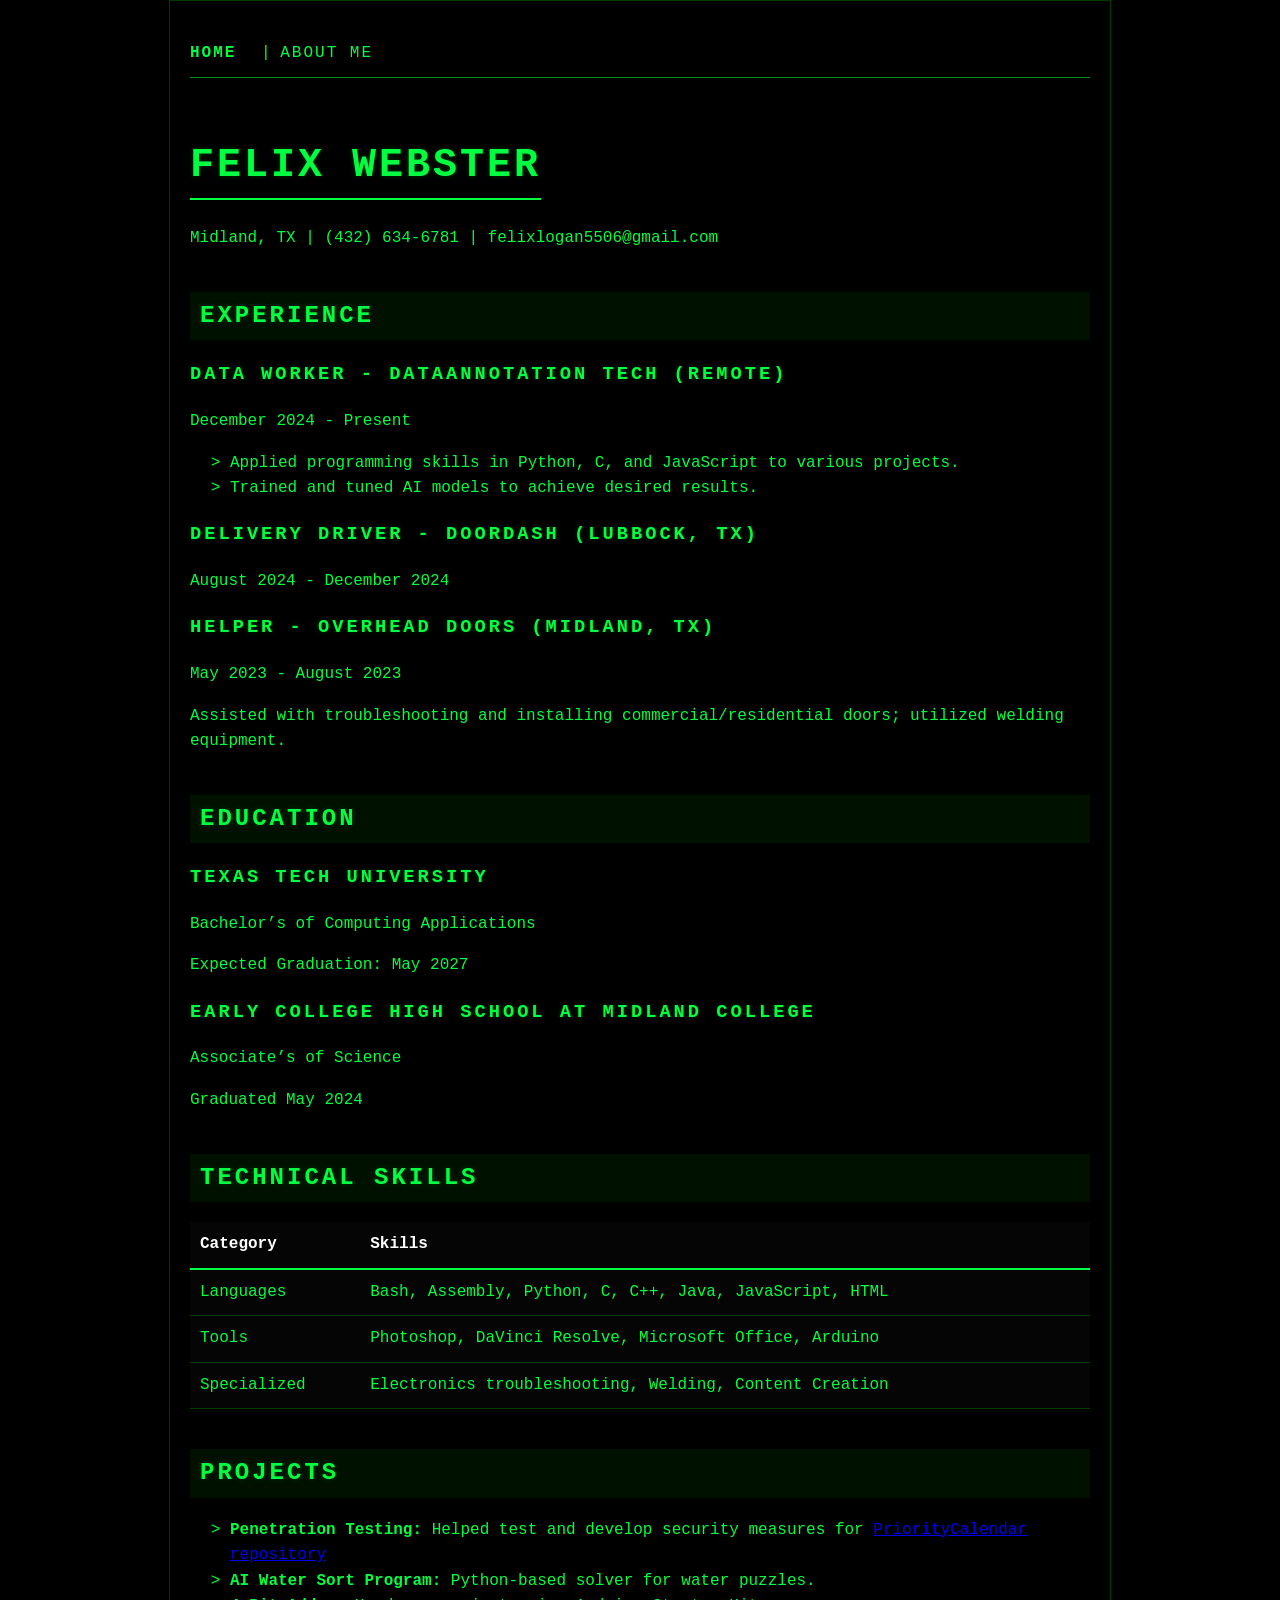
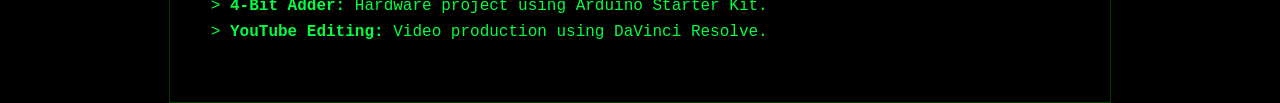
<file: index.html>
<!DOCTYPE html>
<html lang="en">
<head>
    <meta charset="UTF-8">
    <meta name="viewport" content="width=device-width, initial-scale=1.0">
    <title>Felix Webster | Personal Portfolio</title>
    <link rel="stylesheet" href="style.css">
</head>
<body>

    <nav>
        <strong>Home</strong> | <a href="about.html">About Me</a>
    </nav>

    <header>
        <h1>Felix Webster</h1>
        <p>Midland, TX | (432) 634-6781 | felixlogan5506@gmail.com</p>
    </header>

    <section>
        <h2>Experience</h2>

        <h3>Data Worker - DataAnnotation Tech (Remote)</h3>
        <p>December 2024 - Present</p>
        <ul>
            <li>Applied programming skills in Python, C, and JavaScript to various projects.</li>
            <li>Trained and tuned AI models to achieve desired results.</li>
        </ul>

        <h3>Delivery Driver - Doordash (Lubbock, TX)</h3>
        <p>August 2024 - December 2024</p>

        <h3>Helper - Overhead Doors (Midland, TX)</h3>
        <p>May 2023 - August 2023</p>
        <p>Assisted with troubleshooting and installing commercial/residential doors; utilized welding equipment.</p>
    </section>

    <section>
        <h2>Education</h2>

        <h3>Texas Tech University</h3>
        <p>Bachelor’s of Computing Applications</p>
        <p>Expected Graduation: May 2027</p>

        <h3>Early College High School at Midland College</h3>
        <p>Associate’s of Science</p>
        <p>Graduated May 2024</p>
    </section>

    <section>
        <h2>Technical Skills</h2>
        <table>
            <tr>
                <th>Category</th>
                <th>Skills</th>
            </tr>
            <tr>
                <td>Languages</td>
                <td>Bash, Assembly, Python, C, C++, Java, JavaScript, HTML</td>
            </tr>
            <tr>
                <td>Tools</td>
                <td>Photoshop, DaVinci Resolve, Microsoft Office, Arduino</td>
            </tr>
            <tr>
                <td>Specialized</td>
                <td>Electronics troubleshooting, Welding, Content Creation</td>
            </tr>
        </table>
    </section>

    <section>
        <h2>Projects</h2>
        <ul>
            <li>
                <strong>Penetration Testing:</strong>
                Helped test and develop security measures for
                <a href="https://github.com/ImTheFireKing/prioritycalendar" target="_blank" rel="noopener">
                    PriorityCalendar repository
                </a>
            </li>
            <li><strong>AI Water Sort Program:</strong> Python-based solver for water puzzles.</li>
            <li><strong>4-Bit Adder:</strong> Hardware project using Arduino Starter Kit.</li>
            <li><strong>YouTube Editing:</strong> Video production using DaVinci Resolve.</li>
        </ul>
    </section>

</body>
</html>
</file>
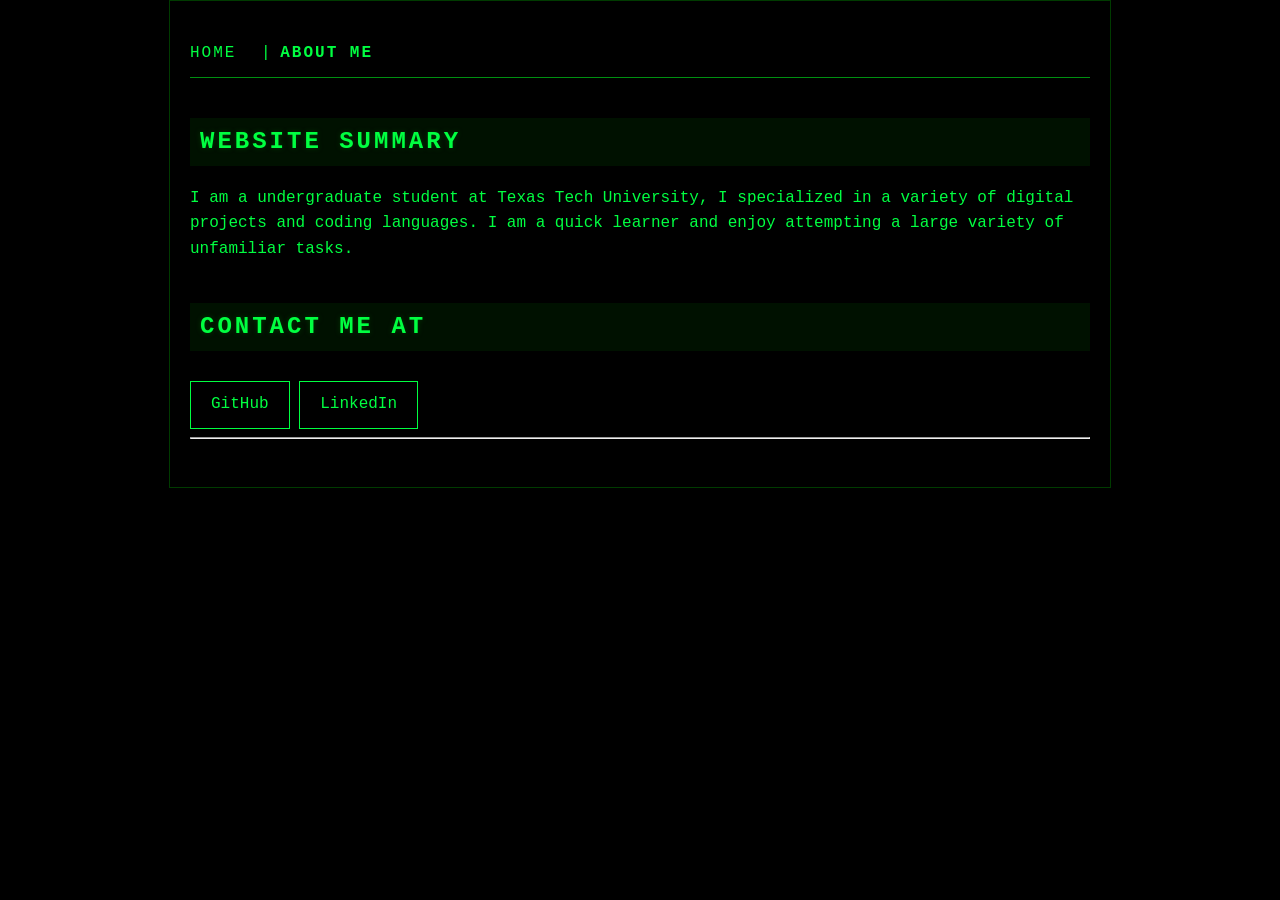
<file: about.html>
<!DOCTYPE html>
<html lang="en">
<head>
    <meta charset="UTF-8">
    <meta name="viewport" content="width=device-width, initial-scale=1.0">
    <title>About | Felix Webster</title>
    <link rel="stylesheet" href="style.css">
</head>
<body>

    <nav>
        <a href="index.html">Home</a> | <strong>About Me</strong>
    </nav>

    <h2>Website Summary</h2>
    <p>
        I am a undergraduate student at Texas Tech University, I specialized in a 
        variety of digital projects and coding languages. I am a quick learner and 
        enjoy attempting a large variety of unfamiliar tasks.
    </p>

    <h2>Contact Me at</h2>
    <div class="social-links">
        <a href="https://github.com/felixwebster5506" target="_blank">GitHub</a>
        <a href="https://linkedin.com/in/felixwebster" target="_blank">LinkedIn</a>
    </div>

    <hr>

</body>
</html>
</file>
<file: style.css>
body {
    background-color: #000000; 
    color: #00FF41;
    font-family: 'Courier New', Courier, monospace;
    line-height: 1.6;
    max-width: 900px;
    margin: 0 auto;
    padding: 40px 20px;
    border: 1px solid #003B00;
}

nav {
    margin-bottom: 30px;
    border-bottom: 1px solid #008F11;
    padding-bottom: 10px;
}

nav a, nav strong {
    color: #00FF41;
    text-decoration: none;
    margin-right: 15px;
    text-transform: uppercase;
    letter-spacing: 2px;
}

nav a:hover {
    color: #FFFFFF;
    text-shadow: 0 0 8px #00FF41;
}

h1, h2, h3 {
    color: #00FF41;
    text-transform: uppercase;
    letter-spacing: 3px;
    text-shadow: 0 0 5px #003B00;
}

h1 {
    font-size: 2.5rem;
    border-bottom: 2px solid #00FF41;
    display: inline-block;
    margin-bottom: 10px;
}

h2 {
    font-size: 1.5rem;
    background-color: #001100;
    padding: 5px 10px;
    margin-top: 40px;
}

.job, .edu {
    margin-bottom: 25px;
    padding-left: 15px;
    border-left: 2px solid #008F11;
}

.date {
    color: #008F11;
    font-size: 0.9rem;
}

ul {
    list-style-type: "> "; 
}

table {
    width: 100%;
    border-collapse: collapse;
    margin-top: 20px;
    background-color: #050505;
}

th {
    border-bottom: 2px solid #00FF41;
    color: #FFFFFF;
    text-align: left;
    padding: 10px;
}

td {
    padding: 10px;
    border-bottom: 1px solid #003B00;
}

.social-links a {
    display: inline-block;
    padding: 10px 20px;
    border: 1px solid #00FF41;
    color: #00FF41;
    text-decoration: none;
    margin-top: 10px;
    transition: all 0.3s ease;
}

.social-links a:hover {
    background-color: #00FF41;
    color: #000000;
    box-shadow: 0 0 15px #00FF41;
}

::-webkit-scrollbar {
    width: 10px;
}
::-webkit-scrollbar-track {
    background: #000;
}
::-webkit-scrollbar-thumb {
    background: #008F11;
}
</file>
